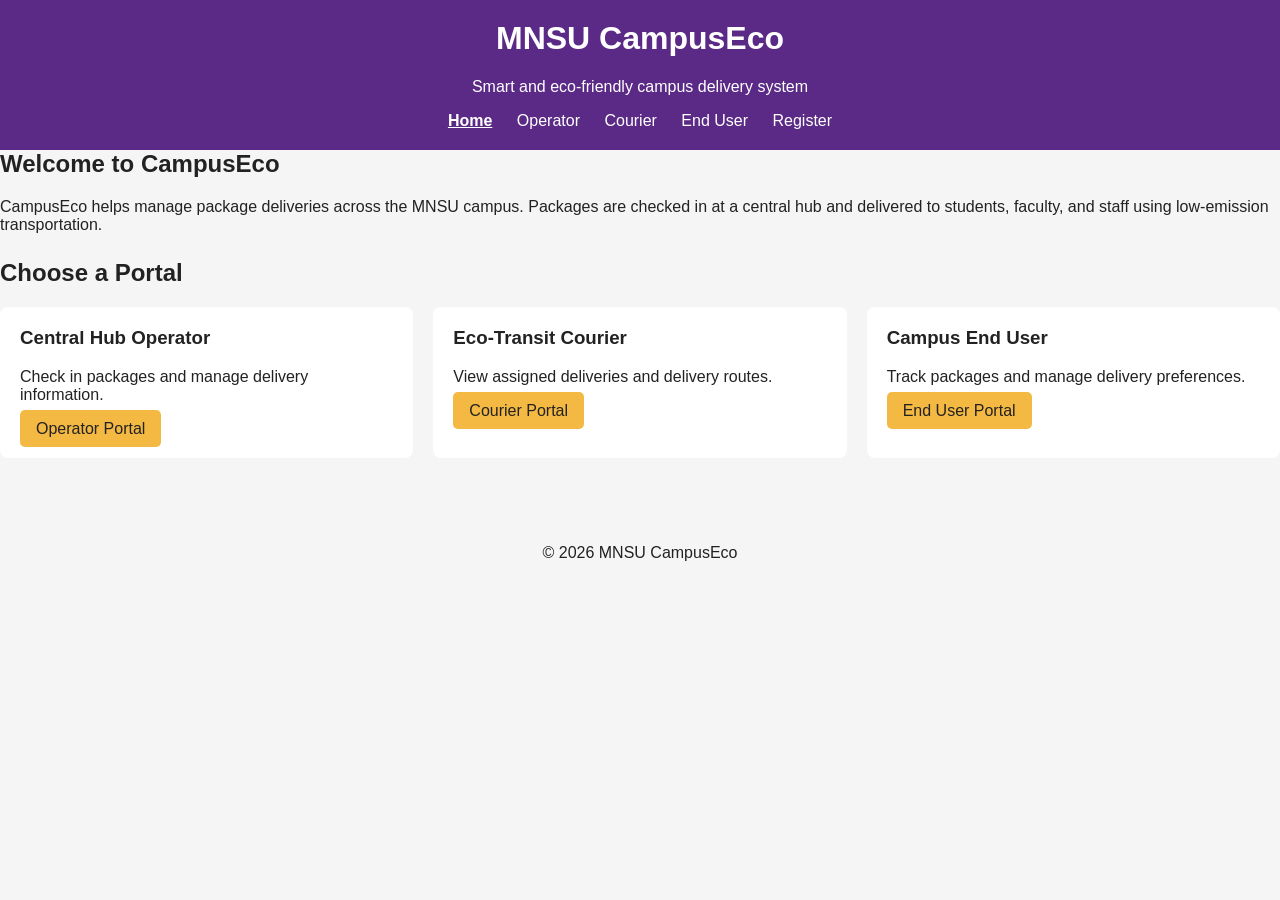
<file: index.html>
<!DOCTYPE html>
<html lang="en">
<head>
    <meta charset="UTF-8">
    <meta name="viewport" content="width=device-width, initial-scale=1.0">
    <title>MNSU CampusEco</title>
    <link rel="stylesheet" href="css/base.css">
    <link rel="stylesheet" href="css/layout.css">
</head>
<body>

    <header>
        <h1>MNSU CampusEco</h1>
        <p>Smart and eco-friendly campus delivery system</p>

        <nav>
            <a href="index.html">Home</a>
            <a href="html/operator.html">Operator</a>
            <a href="html/courier.html">Courier</a>
            <a href="html/enduser.html">End User</a>
            <a href="html/register.html">Register</a>
        </nav>
    </header>

    <main class="container">
        <section>
            <h2>Welcome to CampusEco</h2>
            <p>
                CampusEco helps manage package deliveries across the MNSU campus.
                Packages are checked in at a central hub and delivered to students,
                faculty, and staff using low-emission transportation.
            </p>
        </section>

        <section>
            <h2>Choose a Portal</h2>

            <div class="card-container">
                <div class="card">
                    <h3>Central Hub Operator</h3>
                    <p>Check in packages and manage delivery information.</p>
                    <a class="button" href="html/operator.html">Operator Portal</a>
                </div>

                <div class="card">
                    <h3>Eco-Transit Courier</h3>
                    <p>View assigned deliveries and delivery routes.</p>
                    <a class="button" href="html/courier.html">Courier Portal</a>
                </div>

                <div class="card">
                    <h3>Campus End User</h3>
                    <p>Track packages and manage delivery preferences.</p>
                    <a class="button" href="html/enduser.html">End User Portal</a>
                </div>
            </div>
        </section>
    </main>

    <footer>
        <p>&copy; 2026 MNSU CampusEco</p>
    </footer>

<script src="https://code.jquery.com/jquery-3.7.1.min.js"></script>
<script src="js/app.js"></script>
</body>
</html>
</file>
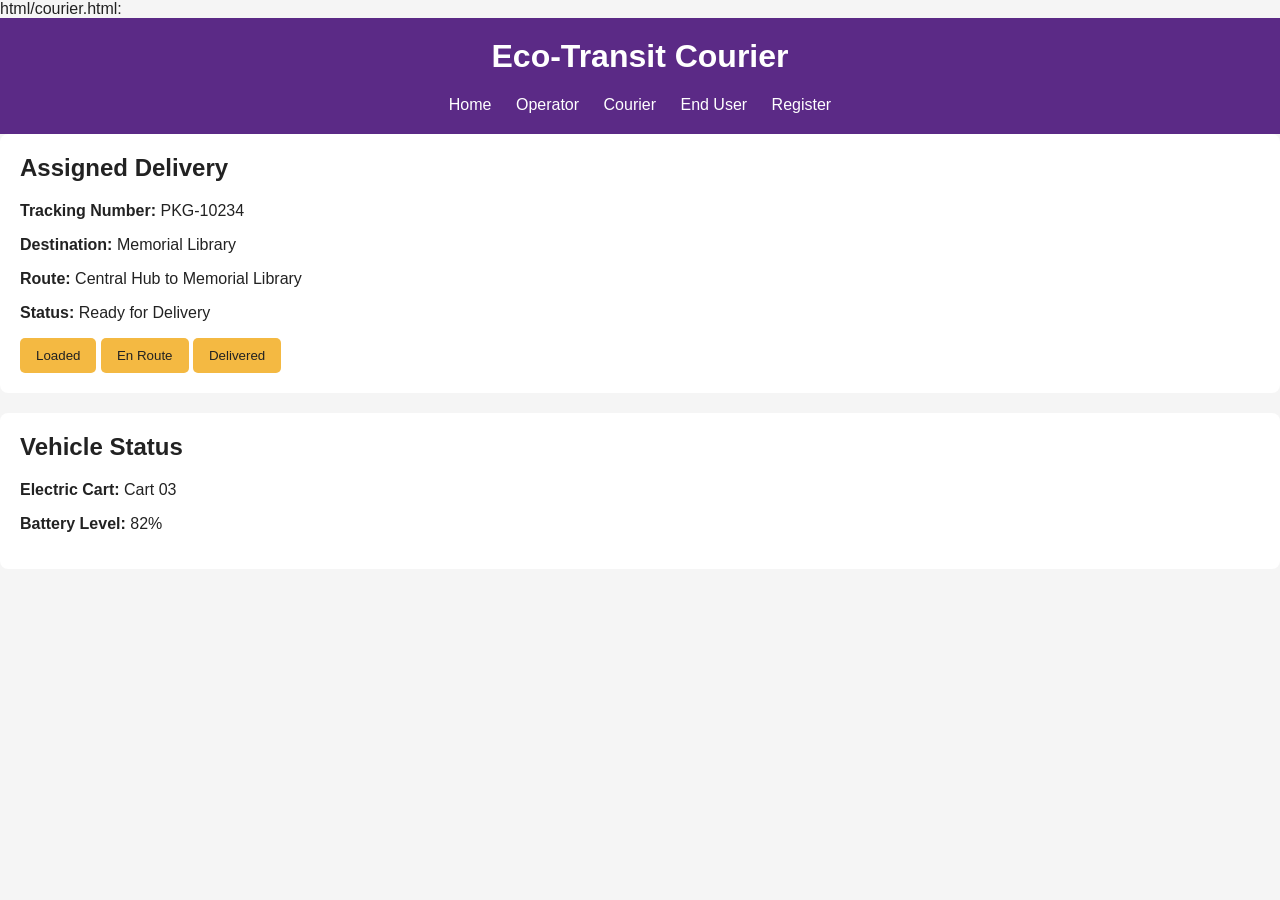
<file: html/courier.html>
html/courier.html: <!DOCTYPE html>
<html lang="en">
<head>
<meta charset="UTF-8">
<meta name="viewport" content="width=device-width, initial-scale=1.0">
<title>Courier Portal</title>
 
    <link rel="stylesheet" href="../css/base.css">
<link rel="stylesheet" href="../css/layout.css">
</head>
<body>
 
    <header>
<h1>Eco-Transit Courier</h1>
 
        <nav>
<a href="../index.html">Home</a>
<a href="operator.html">Operator</a>
<a href="courier.html">Courier</a>
<a href="enduser.html">End User</a>
<a href="register.html">Register</a>
</nav>
</header>
 
    <main class="container">
 
        <section class="card">
<h2>Assigned Delivery</h2>
 
            <p><strong>Tracking Number:</strong> PKG-10234</p>
<p><strong>Destination:</strong> Memorial Library</p>
<p><strong>Route:</strong> Central Hub to Memorial Library</p>
<p><strong>Status:</strong> Ready for Delivery</p>
 
            <button type="button">Loaded</button>
<button type="button">En Route</button>
<button type="button">Delivered</button>
</section>
 
        <section class="card">
<h2>Vehicle Status</h2>
 
            <p><strong>Electric Cart:</strong> Cart 03</p>
<p><strong>Battery Level:</strong> 82%</p>
</section>
 
    </main>

<script src="https://code.jquery.com/jquery-3.7.1.min.js"></script>
<script src="../js/courier.js"></script>
</body>
</html>
</file>
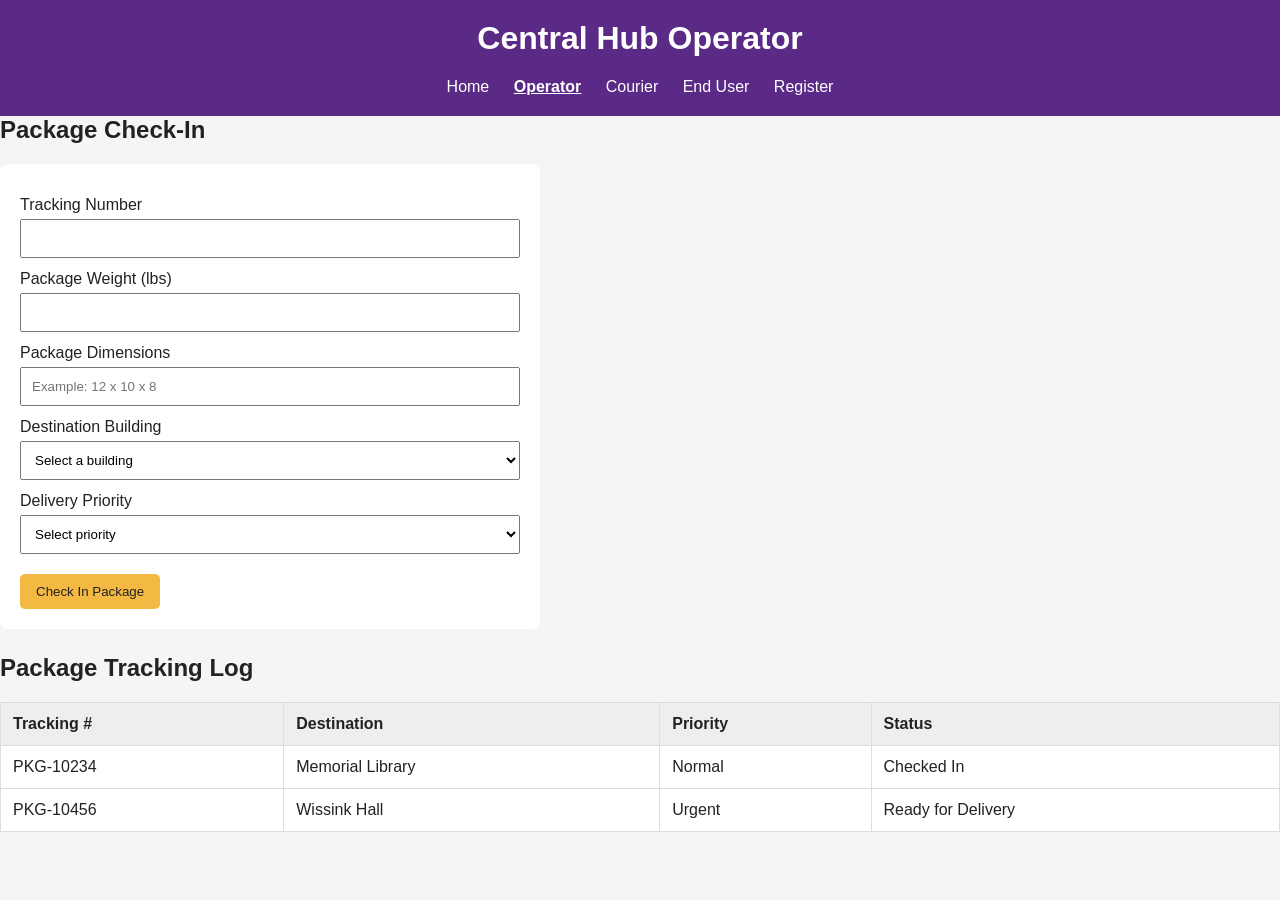
<file: html/operator.html>
<!DOCTYPE html>
<html lang="en">
<head>
    <meta charset="UTF-8">
    <meta name="viewport" content="width=device-width, initial-scale=1.0">
    <title>Operator Portal</title>
    <link rel="stylesheet" href="../css/base.css">
    <link rel="stylesheet" href="../css/layout.css">
    <link rel="stylesheet" href="../css/forms.css">
</head>
<body>

    <header>
        <h1>Central Hub Operator</h1>

        <nav>
            <a href="../index.html">Home</a>
            <a href="operator.html">Operator</a>
            <a href="courier.html">Courier</a>
            <a href="enduser.html">End User</a>
            <a href="register.html">Register</a>
        </nav>
    </header>

    <main class="container">

        <section>
            <h2>Package Check-In</h2>

            <form>
                <label for="tracking">Tracking Number</label>
                <input
                    type="text"
                    id="tracking"
                    name="tracking"
                    pattern="[A-Za-z0-9]{5,20}"
                    required
                >

                <label for="weight">Package Weight (lbs)</label>
                <input
                    type="number"
                    id="weight"
                    name="weight"
                    min="1"
                    max="100"
                    required
                >

                <label for="dimensions">Package Dimensions</label>
                <input
                    type="text"
                    id="dimensions"
                    name="dimensions"
                    placeholder="Example: 12 x 10 x 8"
                    required
                >

                <label for="destination">Destination Building</label>
                <select id="destination" name="destination" required>
                    <option value="">Select a building</option>
                    <option>Wissink Hall</option>
                    <option>Memorial Library</option>
                    <option>Centennial Student Union</option>
                    <option>Crawford Residence Hall</option>
                </select>

                <label for="priority">Delivery Priority</label>
                <select id="priority" name="priority" required>
                    <option value="">Select priority</option>
                    <option>Normal</option>
                    <option>Urgent</option>
                </select>

                <button type="submit">Check In Package</button>
            </form>
        </section>

        <section>
            <h2>Package Tracking Log</h2>

            <table>
                <thead>
                    <tr>
                        <th>Tracking #</th>
                        <th>Destination</th>
                        <th>Priority</th>
                        <th>Status</th>
                    </tr>
                </thead>

                <tbody>
                    <tr>
                        <td>PKG-10234</td>
                        <td>Memorial Library</td>
                        <td>Normal</td>
                        <td>Checked In</td>
                    </tr>

                    <tr>
                        <td>PKG-10456</td>
                        <td>Wissink Hall</td>
                        <td>Urgent</td>
                        <td>Ready for Delivery</td>
                    </tr>
                </tbody>
            </table>
        </section>

    </main>

<script src="https://code.jquery.com/jquery-3.7.1.min.js"></script>
<script src="../js/app.js"></script>
<script src="../js/operator.js"></script>
<script src="../js/api.js"></script>

</body>
</html>
</file>
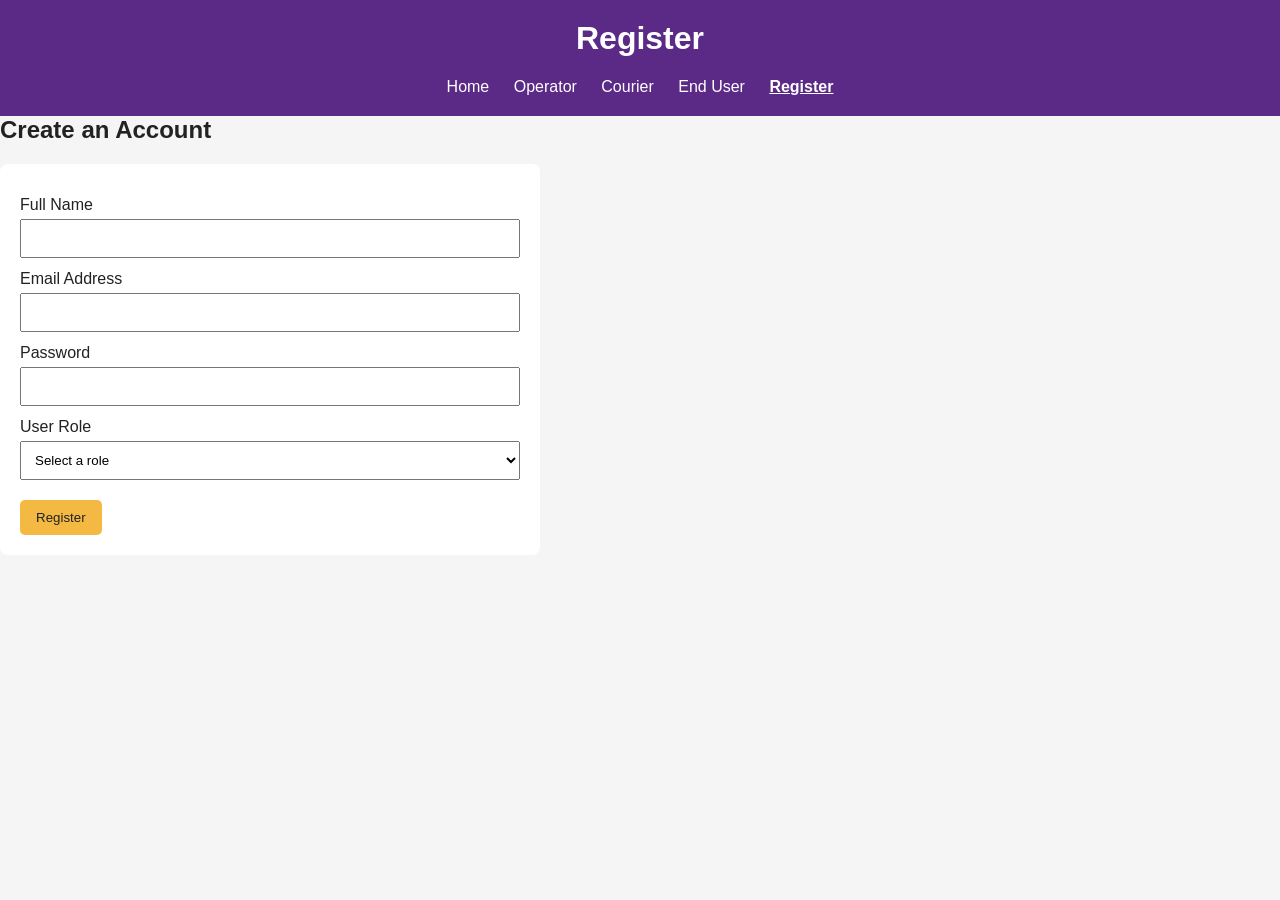
<file: html/register.html>
<!DOCTYPE html>
<html lang="en">
<head>
    <meta charset="UTF-8">
    <meta name="viewport" content="width=device-width, initial-scale=1.0">
    <title>Register</title>
    <link rel="stylesheet" href="../css/base.css">
    <link rel="stylesheet" href="../css/layout.css">
    <link rel="stylesheet" href="../css/forms.css">
</head>
<body>

    <header>
        <h1>Register</h1>

        <nav>
            <a href="../index.html">Home</a>
            <a href="operator.html">Operator</a>
            <a href="courier.html">Courier</a>
            <a href="enduser.html">End User</a>
            <a href="register.html">Register</a>
        </nav>
    </header>

    <main class="container">
        <section>
            <h2>Create an Account</h2>

            <form>
                <label for="name">Full Name</label>
                <input type="text" id="name" name="name" required>

                <label for="email">Email Address</label>
                <input type="email" id="email" name="email" required>

                <label for="password">Password</label>
                <input type="password" id="password" name="password" minlength="6" required>

                <label for="role">User Role</label>
                <select id="role" name="role" required>
                    <option value="">Select a role</option>
                    <option>Operator</option>
                    <option>Courier</option>
                    <option>Student</option>
                    <option>Faculty</option>
                    <option>Staff</option>
                </select>

                <button type="submit">Register</button>
            </form>
        </section>
    </main>
<script src="https://code.jquery.com/jquery-3.7.1.min.js"></script>
<script src="../js/app.js"></script>
</body>
</html>
</file>
<file: css/base.css>
body {
    margin: 0;
    font-family: Arial, sans-serif;
    background-color: #f5f5f5;
    color: #222;
}

header {
    background-color: #5b2a86;
    color: white;
    padding: 20px;
    text-align: center;
}

nav {
    margin-top: 15px;
}

nav a {
    color: white;
    text-decoration: none;
    margin: 0 10px;
}

nav a:hover {
    text-decoration: underline;
}

h1,
h2,
h3 {
    margin-top: 0;
}

.button,
button {
    background-color: #f4b942;
    color: #222;
    border: none;
    padding: 10px 16px;
    text-decoration: none;
    border-radius: 5px;
    cursor: pointer;
}

button:hover,
.button:hover {
    opacity: 0.9;
}

footer {
    text-align: center;
    padding: 20px;
    margin-top: 30px;
}

.active-link {
    font-weight: bold;
    text-decoration: underline;
}
</file>
<file: css/layout.css>
css/layout.css: .container {
    width: 90%;
    max-width: 1000px;
    margin: 30px auto;
}
 
.card-container {
    display: grid;
    grid-template-columns: repeat(3, 1fr);
    gap: 20px;
}
 
.card {
    background-color: white;
    padding: 20px;
    margin-bottom: 20px;
    border-radius: 8px;
}
 
section {
    margin-bottom: 25px;
}
 

@media (max-width: 900px) {
    .card-container {
        grid-template-columns: repeat(2, 1fr);
    }

    .container {
        width: 95%;
    }
}

@media (max-width: 600px) {
    .card-container {
        grid-template-columns: 1fr;
    }

    nav {
        display: flex;
        flex-direction: column;
        gap: 10px;
        align-items: center;
    }

    form {
        width: 100%;
        box-sizing: border-box;
    }

    input,
    select,
    button {
        width: 100%;
        box-sizing: border-box;
    }

    table {
        font-size: 14px;
    }

    .card {
        width: 100%;
        box-sizing: border-box;
    }
}
</file>
<file: css/forms.css>
form {
    max-width: 500px;
    background-color: white;
    padding: 20px;
    border-radius: 8px;
}

label {
    display: block;
    margin-top: 12px;
    margin-bottom: 5px;
}

input,
select {
    width: 100%;
    padding: 10px;
    box-sizing: border-box;
}

form button {
    margin-top: 20px;
}

table {
    width: 100%;
    border-collapse: collapse;
    margin-top: 20px;
    background-color: white;
}

th,
td {
    padding: 12px;
    border: 1px solid #ddd;
    text-align: left;
}

th {
    background-color: #eee;
}
</file>
